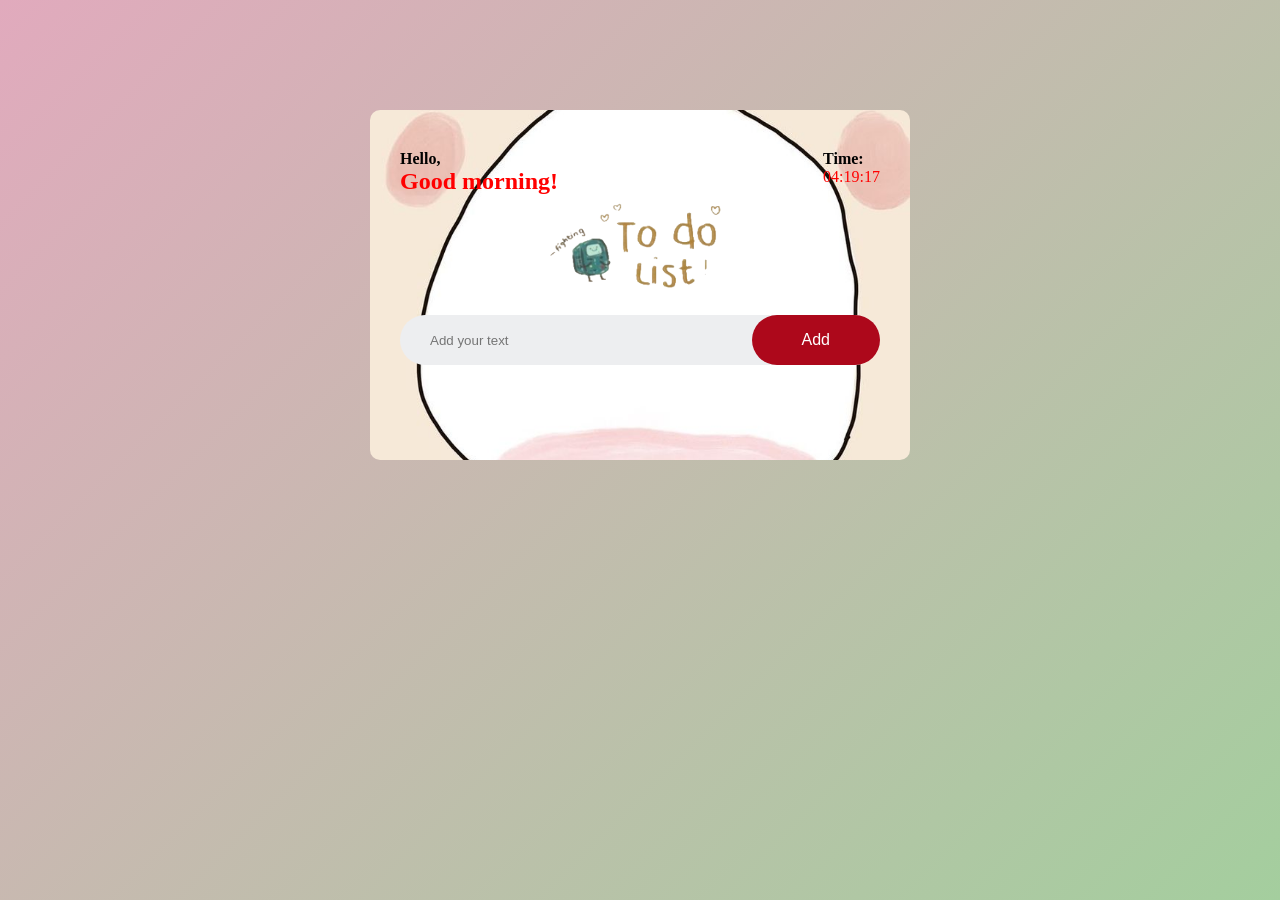
<file: index.html>
<!DOCTYPE html>
<html lang="en">

<head>
    <meta charset="UTF-8">
    <meta name="viewport" content="width=device-width, initial-scale=1.0">
    <title>To-do List</title>
    <link rel="stylesheet" href="style.css">
</head>

<body>
    <div class="container">
        <div class="todo-app">
            <div style="display: flex;
    justify-content: space-between;">
                <div>
                    <h4>Hello, </h4>
                    <h2 id="time-of-day" style="color: red;"></h2>
                </div>
                <div>
                    <h4>Time: </h4>
                    <p id="current-time" style="color: red;"></p>
                </div>

            </div>
            <div style="display: flex; justify-content: center;">
                <img src="./img/to-do.png" alt="" style="width: 200px; height: 100px;">
            </div>
            <div class="row">
                <input type="text" placeholder="Add your text" id="input-box" value="">
                <button onclick="addTask()"> Add</button>
            </div>
            <ul id="list-container">
                <!-- <li class="checked">Task1</li>
                <li>2</li>
                <li>3</li> -->
            </ul>
        </div>
    </div>
    <script text="">
        const inputBox = document.getElementById("input-box");
        const listContainer = document.getElementById("list-container");
        function addTask() {
            if (inputBox.value === '') {
                alert("You must write something!")
            }
            else {
                let li = document.createElement("li");
                li.innerHTML = inputBox.value;
                listContainer.appendChild(li)
                let span = document.createElement("span")
                span.innerHTML = "\u00d7"
                li.appendChild(span);
            }
            inputBox.value = "";
            saveData();
        }

        listContainer.addEventListener("click", function (e) {
            if (e.target.tagName === "LI") {
                e.target.classList.toggle("checked");
                saveData();
            } else if (e.target.tagName === "SPAN") {
                e.target.parentElement.remove();
                saveData();
            }
        }, false);

        function saveData() {
            localStorage.setItem("data", listContainer.innerHTML)
        }

        function showTask() {
            listContainer.innerHTML = localStorage.getItem("data");
        }
        showTask();

        inputBox.addEventListener('keydown', function (event) {
            if (event.keyCode === 13) {
                actionOnEnter();
            }
        });
        function actionOnEnter() {
            if (inputBox.value === '') {
                alert("You must write something!")
            }
            else {
                let li = document.createElement("li");
                li.innerHTML = inputBox.value;
                listContainer.appendChild(li)
                let span = document.createElement("span")
                span.innerHTML = "\u00d7"
                li.appendChild(span);
            }
            inputBox.value = "";
            saveData();
        }
        function displayCurrentTime() {
            var currentTime = new Date(); // Lấy thời gian hiện tại

            var hours = currentTime.getHours();
            var minutes = currentTime.getMinutes();
            var seconds = currentTime.getSeconds();

            // Kiểm tra nếu giờ, phút, giây có một chữ số thì thêm số 0 đằng trước
            hours = (hours < 10 ? "0" : "") + hours;
            minutes = (minutes < 10 ? "0" : "") + minutes;
            seconds = (seconds < 10 ? "0" : "") + seconds;

            // Định dạng thời gian theo dạng hh:mm:ss
            var formattedTime = hours + ":" + minutes + ":" + seconds;


            document.getElementById("current-time").innerHTML = formattedTime;

            //Hiện Buổi trong ngày
            var timeOfDay;

            if (hours < 12) {
                timeOfDay = "Good morning! ";
            } else if (12 <= hours <= 18) {
                timeOfDay = "Good Afternoon!";
            } else {
                timeOfDay = "Good Evening!";
            }

            document.getElementById("time-of-day").innerHTML = timeOfDay;
        }
        setInterval(displayCurrentTime, 1000);
        window.onload = displayCurrentTime;

    </script>

</body>

</html>
</file>
<file: style.css>
*{
    margin: 0;
    padding: 0;
    box-sizing: border-box;

}
.container{
    width: 100%;
    min-height: 100vh;
    background: linear-gradient(135deg, #E1AABD, #A4CE9E);
    padding: 10px;
}
.todo-app{
    width: 100%;
    max-width: 540px;
    background: #fff;
    margin: 100px auto 20px;
    padding: 40px 30px 70px;
    border-radius: 10px;
    background-size: cover;
        background-position: center;
    background-image: url(./img/9e8def9931857f1d4a62effdc5b9baf4.jpg);
}
.todo-app img{
    display: flex;
    align-items: center;
    margin-bottom: 20px;
}
.row{
    display: flex;
    align-items: center;
    justify-content: center;
    background: #edeef0 ;
    border-radius: 30px;
    padding-left: 20px;
    margin-bottom: 25px;
}
input{
    flex: 1;
    border: none;
    outline: none;
    background: transparent;
    padding: 10px;
    font-weight: 14px;
}
button{
    border: none;
    outline: none;
    padding: 16px 50px;
    background: #AD081B;
    color: #fff;
    font-size: 16px;
    cursor: pointer;
    border-radius: 30px;
    /* position: relative; */
}
ul li{
    list-style: none;
    font-size: 17px;
padding: 12px 8px 12px 50px;
user-select: none;
cursor: pointer;
position: relative;
}
ul li::before{
    content: '';
  top: 12px;
  left: 12px;
    height: 28px;
    width: 28px;
    border-radius: 50%;
    background-size: cover;
    background-position: center;
    background-image: url(./img/uncheck.png);
    position: absolute;
}

ul li.checked{
    color: #555;
    text-decoration: line-through;
}
ul li.checked::before{
    background-image: url(./img/5610944.png);

}

ul li span{
    position: absolute;
    right: 0;
    top: 5px;
    width: 40px;
    height: 40px;
    font-size: 22px;
    color: #555;
    line-height: 40px;
    text-align: center;
    border-radius: 50%;

}
ul li span:hover{
    background: #edeef0;
}
</file>
